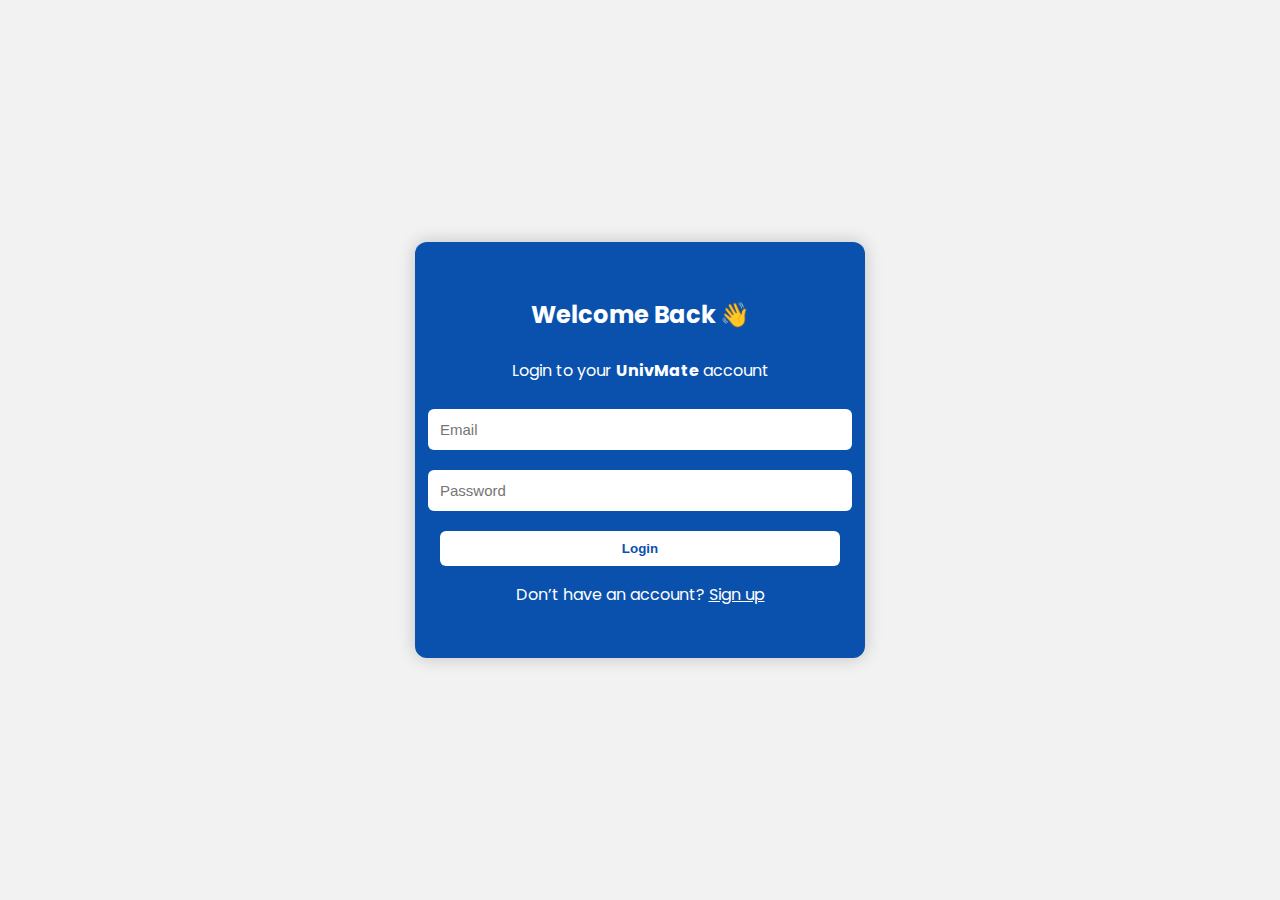
<file: login.html>
<!DOCTYPE html>
<html lang="en">
<head>
  <meta charset="UTF-8" />
  <meta name="viewport" content="width=device-width, initial-scale=1.0"/>
  <title>Login | UnivMate</title>
  <link rel="stylesheet" href="login.css"/>
  <link href="https://fonts.googleapis.com/css2?family=Poppins&display=swap" rel="stylesheet"/>
</head>
<body class="login-body">
  <div class="login-box">
    <h2>Welcome Back 👋</h2>
    <p>Login to your <strong>UnivMate</strong> account</p>
    <form>
      <input type="email" placeholder="Email" required />
      <input type="password" placeholder="Password" required />
      <button type="submit">Login</button>
    </form>
    <p>Don’t have an account? <a href="signup.html">Sign up</a></p>
  </div>
</body>
</html>
</file>
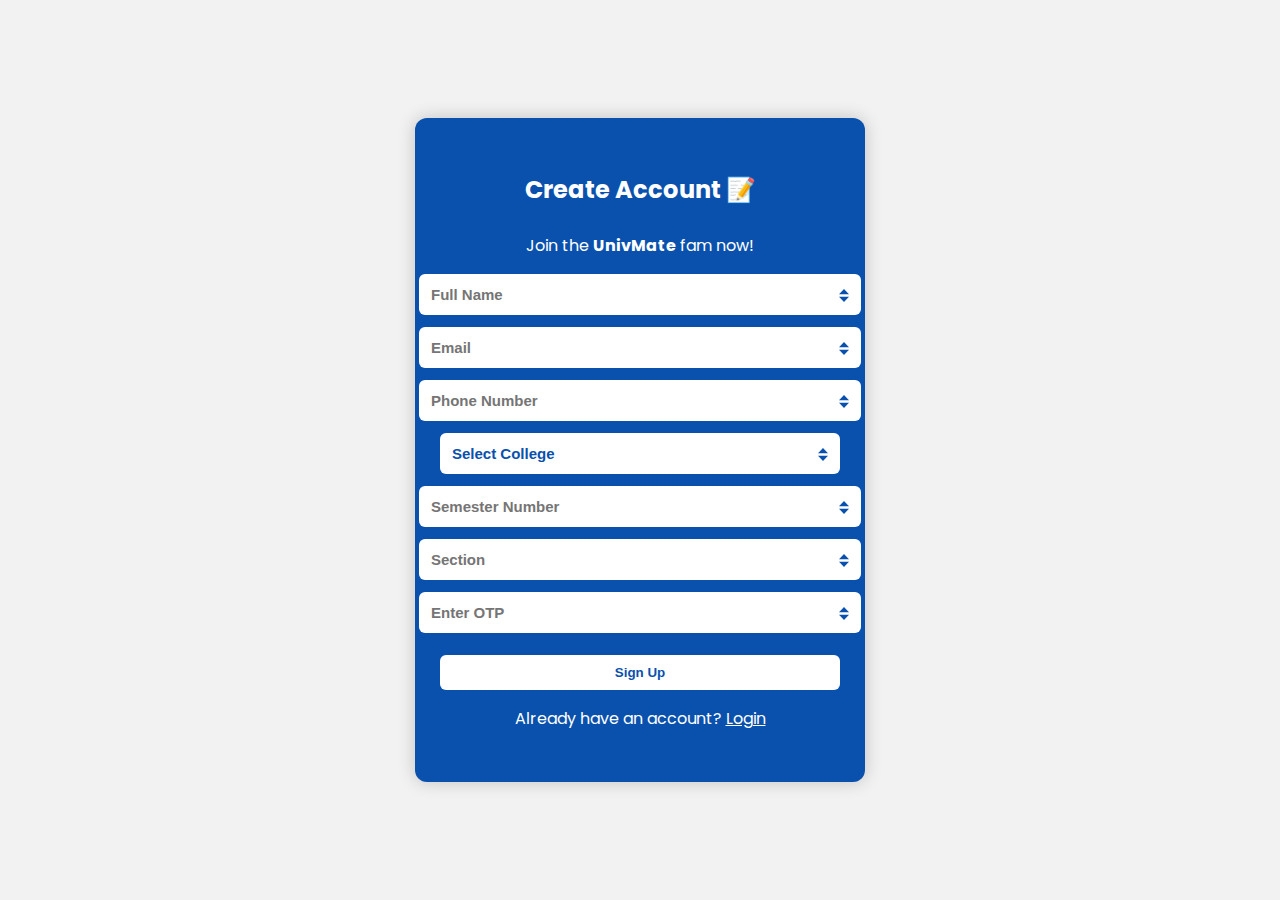
<file: signup.html>
<!DOCTYPE html>
<html lang="en">
<head>
  <meta charset="UTF-8" />
  <meta name="viewport" content="width=device-width, initial-scale=1.0"/>
  <title>Signup | UnivMate</title>
  <link rel="stylesheet" href="signup.css"/>
  <link href="https://fonts.googleapis.com/css2?family=Poppins&display=swap" rel="stylesheet"/>
</head>
<body class="signup-body">
  <div class="signup-box">
    <h2>Create Account 📝</h2>
    <p>Join the <strong>UnivMate</strong> fam now!</p>
    <form>
      <input type="text" placeholder="Full Name" required />
      <input type="email" placeholder="Email" required />
      <input type="tel" placeholder="Phone Number" required />
      <select required>
        <option value="">Select College</option>
        <option value="mlsu">MLSU</option>
        <option value="du">Delhi University</option>
      </select>
      <input type="text" placeholder="Semester Number" required />
      <input type="text" placeholder="Section" required />
      <input type="text" placeholder="Enter OTP" required />
      <button type="submit">Sign Up</button>
    </form>
    <p>Already have an account? <a href="login.html">Login</a></p>
  </div>
</body>
</html>
</file>
<file: login.css>
body.login-body, body.signup-body {
  background-color: #f2f2f2;
  font-family: 'Poppins', sans-serif;
  display: flex;
  justify-content: center;
  align-items: center;
  height: 100vh;
  margin: 0;
}

.login-box, .signup-box {
  background-color: #0a51ae;
  color: white;
  padding: 35px 25px;
  border-radius: 12px;
  width: 90%;
  max-width: 400px;
  box-shadow: 0 0 18px rgba(0, 0, 0, 0.2);
  text-align: center;
  display: flex;
  flex-direction: column;
  justify-content: center;
}

.login-box h2, .signup-box h2 {
  margin-bottom: 10px;
}

.login-box form,
.signup-box form {
  display: flex;
  flex-direction: column;
  align-items: center;
  width: 100%;
}

.login-box input,
.signup-box input,
.signup-box select {
  width: 100%;
  padding: 12px;
  margin: 10px 0;
  border-radius: 6px;
  border: none;
  font-size: 15px;
  outline: none;
}

.login-box button,
.signup-box button {
  background-color: white;
  color: #0a51ae;
  border: none;
  padding: 10px;
  font-weight: bold;
  width: 100%;
  border-radius: 6px;
  margin-top: 10px;
  cursor: pointer;
}

.login-box a,
.signup-box a {
  color: white;
  text-decoration: underline;
}
</file>
<file: signup.css>
body.login-body, body.signup-body {
    background-color: #f2f2f2;
    font-family: 'Poppins', sans-serif;
    display: flex;
    justify-content: center;
    align-items: center;
    height: 100vh;
    margin: 0;
}

.login-box, .signup-box {
    background-color: #0a51ae;
    color: white;
    padding: 35px 25px;
    border-radius: 12px;
    width: 90%;
    max-width: 400px;
    box-shadow: 0 0 18px rgba(0, 0, 0, 0.2);
    text-align: center;
    display: flex;
    flex-direction: column;
    justify-content: center;
}

.login-box h2, .signup-box h2 {
    margin-bottom: 10px;
}

.login-box form,
.signup-box form {
    display: flex;
    flex-direction: column;
    align-items: center;
    width: 100%;
}

.login-box input,
.signup-box input,
.signup-box select {
    appearance: none;
    -webkit-appearance: none;
    -moz-appearance: none;
    background-color: white;
    color: #0a51ae;
    font-weight: 600;
    padding: 12px;
    border-radius: 6px;
    border: none;
    font-size: 15px;
    width: 100%;
    background-image: url("data:image/svg+xml;charset=US-ASCII,%3Csvg xmlns='http://www.w3.org/2000/svg' viewBox='0 0 4 5'%3E%3Cpath fill='%230a51ae' d='M2 0L0 2h4L2 0zM2 5l2-2H0l2 2z'/%3E%3C/svg%3E");
    background-repeat: no-repeat;
    background-position: right 12px center;
    background-size: 10px;
    padding-right: 30px; /* for dropdown arrow space */
    margin-bottom: 12px; /* This adds spacing between inputs */
}

.login-box button,
.signup-box button {
    background-color: white;
    color: #0a51ae;
    border: none;
    padding: 10px;
    font-weight: bold;
    width: 100%;
    border-radius: 6px;
    margin-top: 10px;
    cursor: pointer;
}

.login-box a,
.signup-box a {
    color: white;
    text-decoration: underline;
}
</file>
